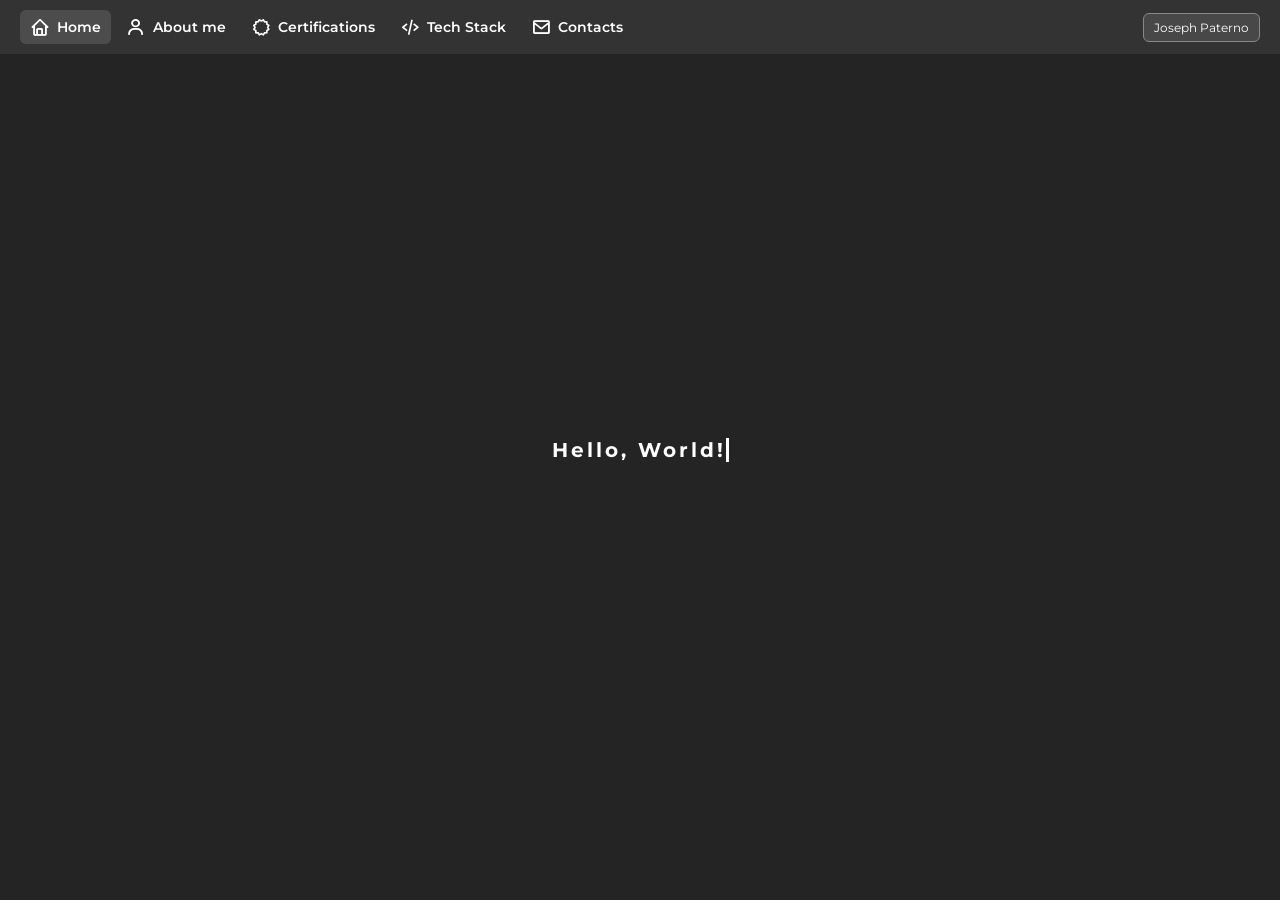
<file: new-test/index.html>
<!DOCTYPE html>
<html lang="en">
<head>
    <meta charset="UTF-8">
    <meta name="viewport" content="width=device-width, initial-scale=1.0">
    <link rel="stylesheet" href="https://cdnjs.cloudflare.com/ajax/libs/font-awesome/6.5.2/css/all.min.css">
    <link href='https://unpkg.com/boxicons@2.1.4/css/boxicons.min.css' rel='stylesheet'>
    <link href="https://fonts.googleapis.com/css2?family=Montserrat&display=swap" rel="stylesheet">
    <link rel="stylesheet" href="style.css">
    <title>Joseph Rey Paterno | Portfolio</title>
</head>
<body>

<div id="loader">
    <div class="typewriter">
        <h1>Hello, World!</h1>
    </div>
</div>

<header class="header">
    <nav class="top-nav">
        <a href="index.html" class="active"><i class="bx bx-home"></i><span>Home</span></a>
        <a href="about.html"><i class="bx bx-user"></i><span>About me</span></a>
        <a href="certifications.html"><i class="bx bx-certification"></i><span>Certifications</span></a>
        <a href="techstack.html"><i class="bx bx-code-alt"></i><span>Tech Stack</span></a>
        <a href="contacts.html"><i class="bx bx-envelope"></i><span>Contacts</span></a>
    </nav>

    <a href="index.html" id="reset-loader" class="reset-btn">Joseph Paterno</a>
</header>

<section class="home page-section">
    <div class="home-container home-centered">
        <div class="home-image">
            <img src="images-folder/profile.png" alt="Joseph Rey Paterno">
        </div>

        <div class="home-text text-center">
            <h1>Hello!</h1>
            <h2>I'm Joseph Rey Paterno</h2>
            <p>
                I'm an aspiring web developer, passionate about developing my skills 
                and making my dreams come true, one step at a time.
            </p>

            <div class="social-icons">
                <a href="https://www.linkedin.com/in/joseph-rey-paterno-4258113b8/" target="_blank" rel="noopener noreferrer">
                    <i class="fa-brands fa-linkedin"></i>
                </a>
                <a href="https://github.com/joseph145698" target="_blank" rel="noopener noreferrer">
                    <i class="fa-brands fa-github"></i>
                </a>
            </div>
        </div>
    </div>
</section>

<script src="script.js"></script>
</body>
</html>
</file>
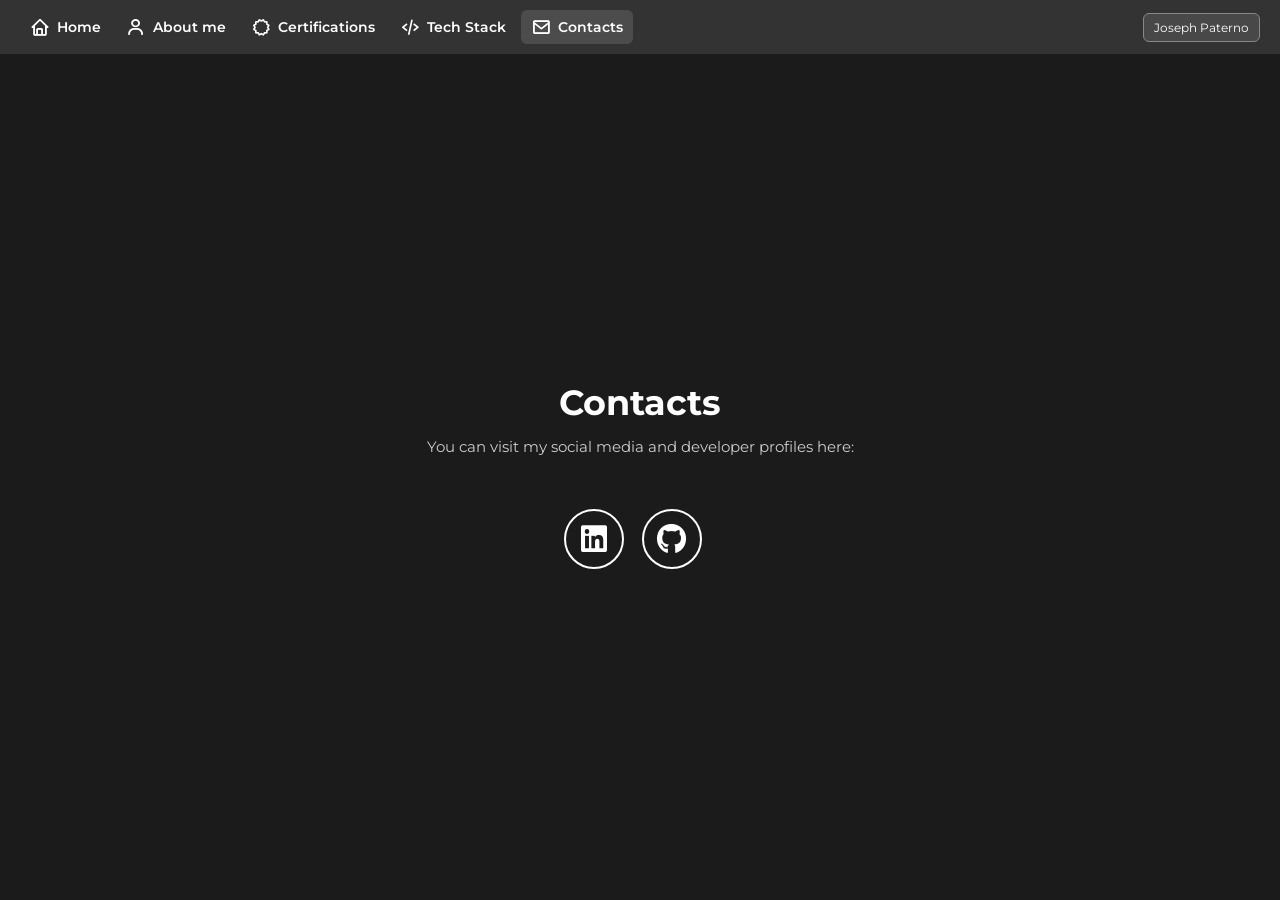
<file: new-test/contacts.html>
<!DOCTYPE html>
<html lang="en">
<head>
    <meta charset="UTF-8">
    <meta name="viewport" content="width=device-width, initial-scale=1.0">
    <link rel="stylesheet" href="https://cdnjs.cloudflare.com/ajax/libs/font-awesome/6.5.2/css/all.min.css">
    <link href='https://unpkg.com/boxicons@2.1.4/css/boxicons.min.css' rel='stylesheet'>
    <link href="https://fonts.googleapis.com/css2?family=Montserrat&display=swap" rel="stylesheet">
    <link rel="stylesheet" href="style.css">
    <title>Contacts | Joseph Rey Paterno</title>
</head>
<body>

<header class="header">
    <nav class="top-nav">
        <a href="index.html"><i class="bx bx-home"></i><span>Home</span></a>
        <a href="about.html"><i class="bx bx-user"></i><span>About me</span></a>
        <a href="certifications.html"><i class="bx bx-certification"></i><span>Certifications</span></a>
        <a href="techstack.html"><i class="bx bx-code-alt"></i><span>Tech Stack</span></a>
        <a href="contacts.html" class="active"><i class="bx bx-envelope"></i><span>Contacts</span></a>
    </nav>

    <a href="index.html" class="reset-btn">Joseph Paterno</a>
</header>

<section class="contacts page-section">
    <div class="contacts-container">
        <div class="contacts-text">
            <h1>Contacts</h1>
            <p>You can visit my social media and developer profiles here:</p>
        </div>

        <div class="contact-links social-icons">
            <a href="https://www.linkedin.com/in/joseph-rey-paterno-4258113b8/" target="_blank" rel="noopener noreferrer" aria-label="LinkedIn">
                <i class="fa-brands fa-linkedin"></i>
            </a>
            <a href="https://github.com/joseph145698" target="_blank" rel="noopener noreferrer" aria-label="GitHub">
                <i class="fa-brands fa-github"></i>
            </a>
        </div>
    </div>
</section>

<script src="script.js"></script>
</body>
</html>
</file>
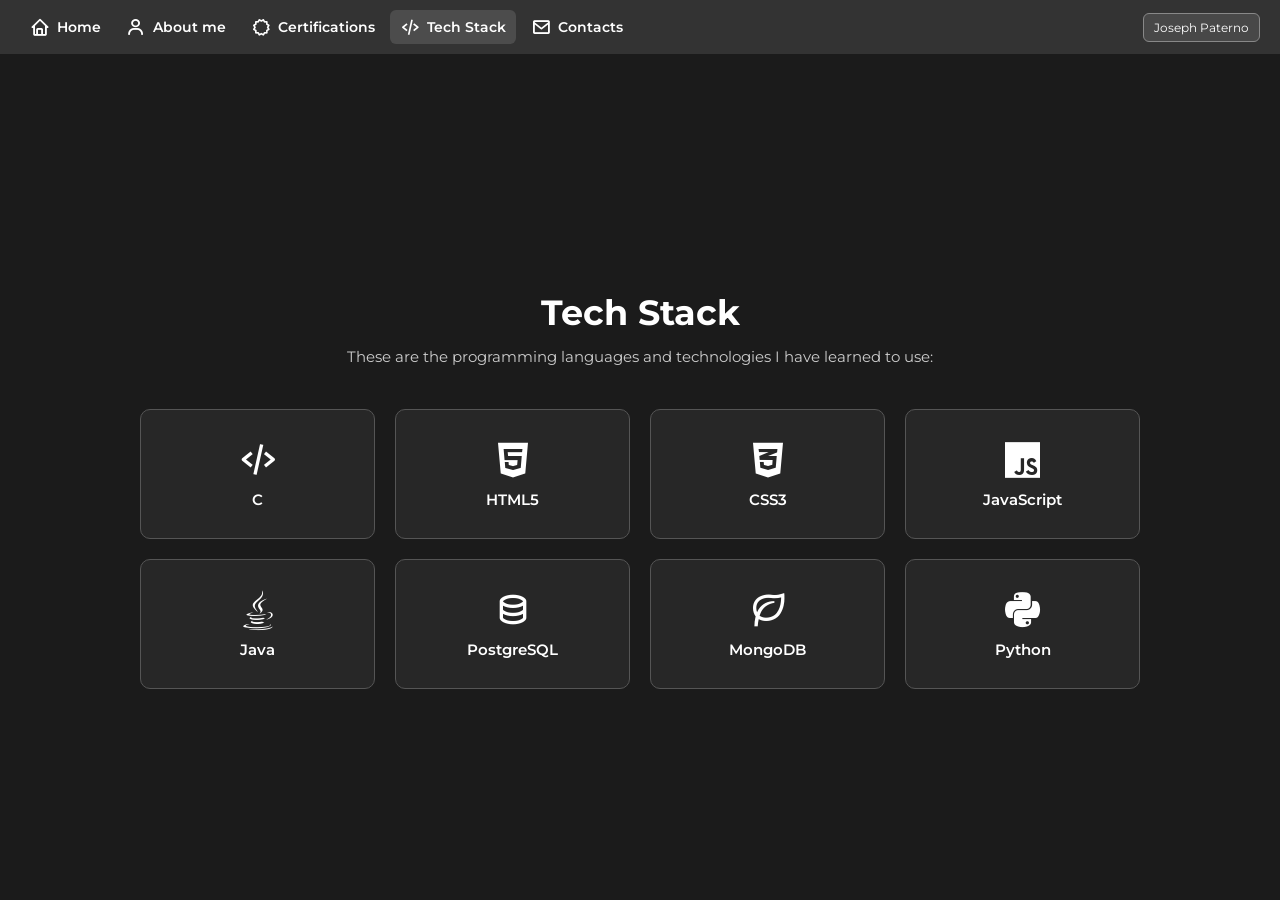
<file: new-test/techstack.html>
<!DOCTYPE html>
<html lang="en">
<head>
    <meta charset="UTF-8">
    <meta name="viewport" content="width=device-width, initial-scale=1.0">
    <link rel="stylesheet" href="https://cdnjs.cloudflare.com/ajax/libs/font-awesome/6.5.2/css/all.min.css">
    <link href='https://unpkg.com/boxicons@2.1.4/css/boxicons.min.css' rel='stylesheet'>
    <link href="https://fonts.googleapis.com/css2?family=Montserrat&display=swap" rel="stylesheet">
    <link rel="stylesheet" href="style.css">
    <title>Tech Stack | Joseph Rey Paterno</title>
</head>
<body>

<header class="header">
    <nav class="top-nav">
        <a href="index.html"><i class="bx bx-home"></i><span>Home</span></a>
        <a href="about.html"><i class="bx bx-user"></i><span>About me</span></a>
        <a href="certifications.html"><i class="bx bx-certification"></i><span>Certifications</span></a>
        <a href="techstack.html" class="active"><i class="bx bx-code-alt"></i><span>Tech Stack</span></a>
        <a href="contacts.html"><i class="bx bx-envelope"></i><span>Contacts</span></a>
    </nav>

    <a href="index.html" class="reset-btn">Joseph Paterno</a>
</header>

<section class="tech-stack page-section">
    <div class="tech-container">
        <div class="tech-text">
            <h1>Tech Stack</h1>
            <p>These are the programming languages and technologies I have learned to use:</p>
        </div>

        <div class="tech-grid">
            <div class="tech-card"><i class="bx bx-code-alt"></i><span>C</span></div>
            <div class="tech-card"><i class="fa-brands fa-html5"></i><span>HTML5</span></div>
            <div class="tech-card"><i class="fa-brands fa-css3-alt"></i><span>CSS3</span></div>
            <div class="tech-card"><i class="fa-brands fa-js"></i><span>JavaScript</span></div>
            <div class="tech-card"><i class="fa-brands fa-java"></i><span>Java</span></div>
            <div class="tech-card"><i class="bx bx-data"></i><span>PostgreSQL</span></div>
            <div class="tech-card"><i class="bx bx-leaf"></i><span>MongoDB</span></div>
            <div class="tech-card"><i class="fa-brands fa-python"></i><span>Python</span></div>
        </div>
    </div>
</section>

<script src="script.js"></script>
</body>
</html>
</file>
<file: new-test/style.css>
* {
    margin: 0;
    padding: 0;
    box-sizing: border-box;
    text-decoration: none;
    border: none;
    outline: none;
    scroll-behavior: smooth;
    font-family: 'Montserrat', sans-serif;
}

:root {
    --bg-color: #232323;
    --snd-bg-color: #ffffff;
    --text-color: #ffffff;
    --main-color: #333;
    --yellow: #eaff00;
}

html {
    font-size: 62.5%;
    overflow-x: hidden;
}

body {
    background: #1b1b1b;
    color: var(--text-color);
}

section {
    min-height: 100vh;
    padding: 10rem 5% 2rem;
}

.page-section {
    display: flex;
    align-items: center;
    justify-content: center;
}

/* HEADER / TOP NAVIGATION */
.header {
    position: fixed;
    top: 0;
    left: 0;
    width: 100%;
    z-index: 1000;
    display: flex;
    align-items: center;
    justify-content: space-between;
    gap: 2rem;
    padding: 1rem 2rem;
    background: #333;
    backdrop-filter: blur(10px);
    transition: all 0.5s ease;
}

.top-nav {
    display: flex;
    align-items: center;
    gap: 0.5rem;
    flex-wrap: wrap;
}

.top-nav a {
    display: inline-flex;
    align-items: center;
    gap: 0.7rem;
    color: #ffffff;
    font-size: 1.4rem;
    font-weight: 600;
    padding: 0.7rem 1rem;
    border-radius: 0.6rem;
    transition: all 0.3s ease;
}

.top-nav a:hover,
.top-nav a.active {
    background: rgba(255, 255, 255, 0.12);
}

.top-nav a:hover i {
    transform: scale(1.3);
}

.top-nav a i {
    font-size: 2rem;
    transition: transform 0.25s ease;
}

.reset-btn {
    padding: 0.6rem 1rem;
    font-size: 1.2rem;
    color: var(--text-color);
    background: rgba(255,255,255,0.1);
    border: 1px solid #888;
    border-radius: 0.6rem;
    cursor: pointer;
    white-space: nowrap;
    transition: all 0.3s ease;
}

.reset-btn:hover {
    background: rgba(255,255,255,0.3);
}

/* FULLSCREEN LOADER */
#loader {
    position: fixed;
    top: 0;
    left: 0;
    width: 100%;
    height: 100%;
    background: #242424;
    display: flex;
    justify-content: center;
    align-items: center;
    z-index: 998;
    opacity: 1;
    transition: opacity 0.8s ease;
}

.typewriter h1 {
    color: white;
    overflow: hidden;
    border-right: .15em solid rgb(255, 255, 255);
    white-space: nowrap;
    letter-spacing: .15em;
    animation: 
        typing 1.7s steps(20, end),
        blink-caret .75s step-end infinite;
    transition: opacity 0.5s ease;
}

@keyframes typing {
    from { width: 0 }
    to { width: 100% }
}

@keyframes blink-caret {
    from, to { border-color: transparent }
    50% { border-color: rgb(255, 255, 255); }
}

/* HOME SECTION */
.home-container {
    display: flex;
    align-items: center;
    justify-content: center;
    gap: 5rem;
}

.home-centered {
    flex-direction: column;
    gap: 3rem;
}

.home-image img {
    width: 300px;
    border-radius: 1rem;
}

.home-text {
    max-width: 600px;
}

.text-center {
    text-align: center;
}

.home-text h1 {
    font-size: 3rem;
    color: var(--snd-bg-color);
}

.home-text h2 {
    font-size: 3rem;
    margin-top: 1rem;
    font-weight: 600;
}

.home-text p {
    font-size: 1.4rem;
    margin-top: 1.5rem;
    color: #ccc;
    line-height: 1.7;
}

.home-text,
.home-image {
    opacity: 0;
    transform: translateY(60px);
    transition: all 0.8s ease;
}

.home.show .home-text,
.home.show .home-image {
    opacity: 1;
    transform: translateY(0);
}

.social-icons a {
    display: inline-flex;
    justify-content: center;
    align-items: center;
    width: 4rem;
    height: 4rem;
    background-color: transparent;
    border: 0.2rem solid #ffffff;
    font-size: 2rem;
    border-radius: 50%;
    margin: 3rem 1.5rem 3rem 0;
    transition: 0.3s ease;
    color: #ffffff;
}

.social-icons a:hover {
    color: black;
    transform: scale(1.3) translateY(-5px);
    background-color: #ffffff;
    box-shadow: 0 0 25px #ffffff;
}

/* ABOUT SECTION */
.about-container {
    display: flex;
    align-items: center;
    justify-content: space-between;
    gap: 5rem;
    flex-wrap: wrap;
    width: 100%;
}

.about-text {
    flex: 1;
    min-width: 300px;
}

.about-text h1 {
    font-size: 3.5rem;
    margin-bottom: 2rem;
}

.about-subtitle {
    font-size: 1.8rem;
    color: var(--snd-bg-color);
    margin-bottom: 1rem;
}

.about-text p {
    font-size: 1.5rem;
    color: #ccc;
    margin-bottom: 1.5rem;
    line-height: 1.7;
}

.about-images {
    flex: 1;
    min-width: 300px;
    display: grid;
    grid-template-columns: repeat(2, 1fr);
    gap: 2rem;
    overflow: hidden;
}

.about-images img {
    width: 100%;
    border-radius: 1rem;
    will-change: transform;
    cursor: pointer;
    opacity: 0;
    transform: translateY(60px);
    transition: all 0.8s ease, filter 0.3s ease;
}

.about-images img:first-child {
    grid-column: span 2;
}

.about-images img:hover {
    transform: translateY(0) scale(1.05);
    filter: brightness(1.2);
}

.about-text {
    opacity: 0;
    transform: translateY(60px);
    transition: all 0.8s ease;
}

.about.show .about-text,
.about.show .about-images img {
    opacity: 1;
    transform: translateY(0);
}

/* CERTIFICATIONS */
.certifications-container {
    margin-top: 3rem;
    display: flex;
    flex-direction: column;
    align-items: center;
    gap: 4rem;
    width: 100%;
}

.certifications-text {
    text-align: center;
    opacity: 0;
    transform: translateY(60px);
    transition: transform 0.8s ease, opacity 0.8s ease;
}

.certifications-text h1 {
    font-size: 3.5rem;
    margin-bottom: 1rem;
}

.cert-intro {
    font-size: 1.5rem;
    color: #ccc;
}

.certifications-images {
    display: flex;
    justify-content: center;
    gap: 2rem;
    flex-wrap: wrap;
}

.certifications-images img {
    width: 250px;
    border-radius: 1rem;
    cursor: pointer;

    --translateY: 60px;
    --scale: 1;

    transform: translateY(var(--translateY)) scale(var(--scale));
    opacity: 0;

    transition: transform 0.8s ease, opacity 0.8s ease, filter 0.3s ease;
}

.certifications-images img:hover {
    --scale: 1.08;
    filter: brightness(1.2);
}

.certifications.show .certifications-text {
    opacity: 1;
    transform: translateY(0);
}

.certifications.show .certifications-images img {
    opacity: 1;
    --translateY: 0;
}

/* Domino effect for 6 certificates */
.certifications-images img:nth-child(1) { transition-delay: 0.2s; }
.certifications-images img:nth-child(2) { transition-delay: 0.35s; }
.certifications-images img:nth-child(3) { transition-delay: 0.5s; }
.certifications-images img:nth-child(4) { transition-delay: 0.65s; }
.certifications-images img:nth-child(5) { transition-delay: 0.8s; }
.certifications-images img:nth-child(6) { transition-delay: 0.95s; }

/* TECH STACK SECTION */
.tech-container,
.contacts-container {
    width: 100%;
    max-width: 1000px;
    text-align: center;
}

.tech-text,
.contacts-text {
    opacity: 0;
    transform: translateY(60px);
    transition: all 0.8s ease;
}

.tech-text h1,
.contacts-text h1 {
    font-size: 3.5rem;
    margin-bottom: 1rem;
}

.tech-text p,
.contacts-text p {
    font-size: 1.5rem;
    color: #ccc;
    line-height: 1.7;
}

.tech-grid {
    margin-top: 4rem;
    display: grid;
    grid-template-columns: repeat(4, 1fr);
    gap: 2rem;
}

.tech-card {
    min-height: 130px;
    display: flex;
    flex-direction: column;
    align-items: center;
    justify-content: center;
    gap: 1rem;
    border: 1px solid #555;
    border-radius: 1rem;
    background: rgba(255, 255, 255, 0.05);
    opacity: 0;
    transform: translateY(60px);
    transition: all 0.8s ease, background 0.3s ease, transform 0.3s ease;
}

.tech-card i {
    font-size: 4rem;
}

.tech-card span {
    font-size: 1.5rem;
    font-weight: 600;
}

.tech-card:hover {
    background: rgba(255, 255, 255, 0.12);
    transform: translateY(0) scale(1.05);
}

.tech-stack.show .tech-text,
.tech-stack.show .tech-card,
.contacts.show .contacts-text,
.contacts.show .contact-links {
    opacity: 1;
    transform: translateY(0);
}

/* CONTACTS SECTION */
.contact-links {
    margin-top: 2rem;
    opacity: 0;
    transform: translateY(60px);
    transition: all 0.8s ease;
}

.contact-links.social-icons a {
    width: 6rem;
    height: 6rem;
    font-size: 3rem;
}

/* LIGHTBOX */
.lightbox {
    display: flex;
    position: fixed;
    top: 0;
    left: 0;

    width: 100%;
    height: 100%;
    background: rgba(0, 0, 0, 0.8);

    justify-content: center;
    align-items: center;

    z-index: 4000;
    cursor: zoom-out;

    opacity: 0;
    visibility: hidden;
    pointer-events: none;

    transition: opacity 0.35s ease, visibility 0.35s ease;
}

.lightbox.show {
    opacity: 1;
    visibility: visible;
    pointer-events: auto;
}

.lightbox img {
    max-width: 90%;
    max-height: 90%;
    border-radius: 1rem;
    box-shadow: 0 0 30px #fff;

    transform: scale(0.65);
    opacity: 0;

    transition: transform 0.4s ease, opacity 0.4s ease;
}

.lightbox.show img {
    transform: scale(1);
    opacity: 1;
}

/* Disable interaction when closing */
.lightbox.closing {
    pointer-events: none;
}

/* Also prevent background clicks (extra safe) */
body.lightbox-active {
    overflow: hidden;
}

/* RESPONSIVE DESIGN */
@media (max-width: 992px) {
    html {
        font-size: 58%;
    }

    .header {
        align-items: flex-start;
        flex-direction: column-reverse;
        gap: 1rem;
    }

    .top-nav {
        width: 100%;
        justify-content: center;
    }

    .reset-btn {
        align-self: flex-end;
    }

    section {
        padding-top: 15rem;
    }

    .tech-grid {
        grid-template-columns: repeat(2, 1fr);
    }
}

@media (max-width: 768px) {
    .home-image img {
        width: 240px;
    }

    .home-text h1,
    .home-text h2,
    .about-text h1,
    .certifications-text h1,
    .tech-text h1,
    .contacts-text h1 {
        font-size: 2.8rem;
    }

    .about-container {
        flex-direction: column;
    }

    .about-images {
        grid-template-columns: 1fr;
    }

    .about-images img:first-child {
        grid-column: span 1;
    }

    .certifications-images img {
        width: min(250px, 100%);
    }
}

@media (max-width: 520px) {
    html {
        font-size: 55%;
    }

    .header {
        padding: 1rem;
    }

    .top-nav {
        gap: 0.3rem;
    }

    .top-nav a {
        padding: 0.6rem;
    }

    .top-nav a span {
        display: none;
    }

    .top-nav a i {
        font-size: 2.4rem;
    }

    section {
        padding: 12rem 5% 2rem;
    }

    .home-image img {
        width: 200px;
    }

    .tech-grid {
        grid-template-columns: 1fr;
    }

    .contact-links.social-icons a {
        width: 5rem;
        height: 5rem;
        font-size: 2.5rem;
        margin-right: 1rem;
    }
}
</file>
